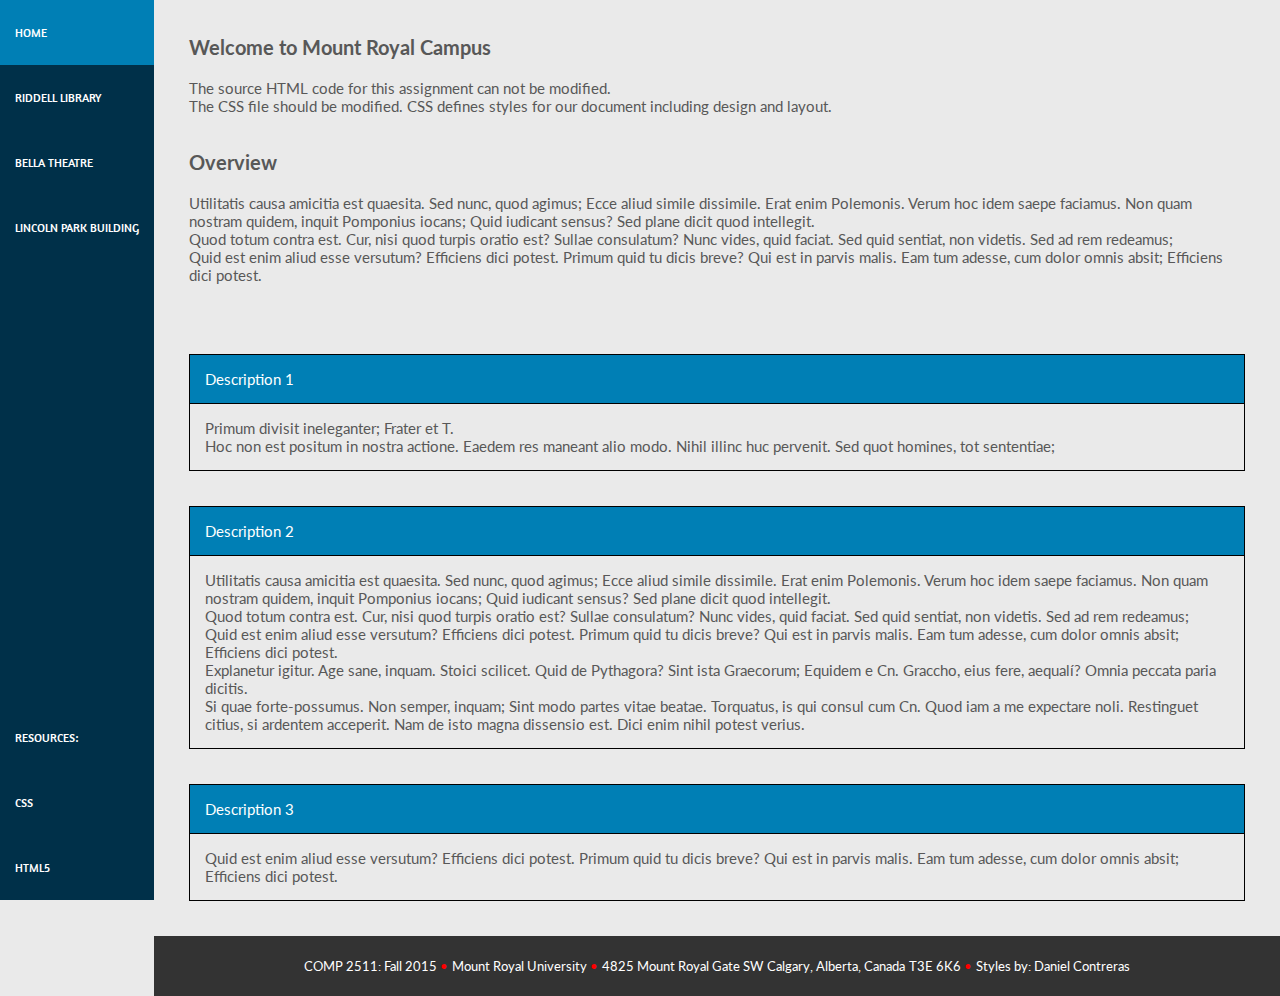
<file: index.html>
<!DOCTYPE html>
<html lang="en">

	<head>
		<meta charset="UTF-8">
		<title>COMP 2511: CSS Assignment 2</title>
		<link rel="stylesheet" href="style/style.css" />
	</head>


	<body class="index">

		<div id="container">

			<section id="intro">
				<header>
					<h1>Welcome to Mount Royal Campus</h1>
				</header>

				<div id="abstract">
					<p>
						The source HTML code for this assignment can not be modified.</p>
					<p>
						The CSS file should be modified. CSS defines styles for our document including design and layout.
					</p>
				</div>

				<div id="overview">
					<h2>Overview</h2>
					<p>Utilitatis causa amicitia est quaesita. Sed nunc, quod agimus; Ecce aliud simile dissimile. Erat enim Polemonis. Verum
						hoc idem saepe faciamus. Non quam nostram quidem, inquit Pomponius iocans; Quid iudicant sensus? Sed plane dicit quod
						intellegit. </p>
					<p>Quod totum contra est. Cur, nisi quod turpis oratio est? Sullae consulatum? Nunc vides, quid faciat. Sed quid sentiat,
						non videtis. Sed ad rem redeamus; </p>
					<p>Quid est enim aliud esse versutum? Efficiens dici potest. Primum quid tu dicis breve? Qui est in parvis malis. Eam tum
						adesse, cum dolor omnis absit; Efficiens dici potest. </p>
				</div>
			</section>

			<div id="next">
				<div id="description1">
					<h2>Description 1</h2>
					<p>Primum divisit ineleganter; Frater et T. </p>
					<p>Hoc non est positum in nostra actione. Eaedem res maneant alio modo. Nihil illinc huc pervenit. Sed quot homines, tot
						sententiae; </p>
				</div>

				<div id="description2">
					<h2>Description 2</h2>
					<p>Utilitatis causa amicitia est quaesita. Sed nunc, quod agimus; Ecce aliud simile dissimile. Erat enim Polemonis. Verum
						hoc idem saepe faciamus. Non quam nostram quidem, inquit Pomponius iocans; Quid iudicant sensus? Sed plane dicit quod
						intellegit. </p>
					<p>Quod totum contra est. Cur, nisi quod turpis oratio est? Sullae consulatum? Nunc vides, quid faciat. Sed quid sentiat,
						non videtis. Sed ad rem redeamus; </p>
					<p>Quid est enim aliud esse versutum? Efficiens dici potest. Primum quid tu dicis breve? Qui est in parvis malis. Eam tum
						adesse, cum dolor omnis absit; Efficiens dici potest. </p>
					<p>Explanetur igitur. Age sane, inquam. Stoici scilicet. Quid de Pythagora? Sint ista Graecorum; Equidem e Cn. Graccho,
						eius fere, aequalí? Omnia peccata paria dicitis. </p>
					<p>Si quae forte-possumus. Non semper, inquam; Sint modo partes vitae beatae. Torquatus, is qui consul cum Cn. Quod iam
						a me expectare noli. Restinguet citius, si ardentem acceperit. Nam de isto magna dissensio est. Dici enim nihil potest
						verius. </p>
				</div>

				<div id="description3">
					<h2>Description 3</h2>
					<p>Quid est enim aliud esse versutum? Efficiens dici potest. Primum quid tu dicis breve? Qui est in parvis malis. Eam tum
						adesse, cum dolor omnis absit; Efficiens dici potest. </p>
				</div>
			</div>


			<aside class="sidebar">

				<div id="links">
					<nav id='main-nav'>
						<ul>
							<li>
								<a href='index.html' class='selected'>Home</a>
							</li>
							<li>
								<a href='EL.html'>Riddell Library</a>
							</li>
							<li>
								<a href='Bella.html'>Bella Theatre</a>
							</li>
							<li>
								<a href='LincolnPark.html'>Lincoln Park Building</a </ul>
					</nav>
				</div>

				<div id="resources">
					<h3 id="resources-links">Resources:</h3>
					<ul>
						<li>
							<a href="http://www.w3schools.com/css/" title="Resources for CSS3">
								<abbr title="Cascading Style Sheets">CSS</abbr>
							</a>
						</li>
						<li>
							<a href="http://www.w3schools.com/html/" title="Resources for HTML5">
								<abbr title="Hypertext Markup Language">HTML5</abbr>
							</a>
						</li>
					</ul>
				</div>
			</aside>

		</div>
		<footer>
			<div>This is where the footer should go &lt;-- I sure hope nobody sees this thanks to stylesheetss </div>

			<address>
				<div>COMP 2511: Fall 2015</div>
				<div>Mount Royal University</div>
				<div>4825 Mount Royal Gate SW</div>
				<div>Calgary, Alberta, Canada</div>
				<div>T3E 6K6</div>
			</address>

		</footer>


	</body>

</html>
</file>
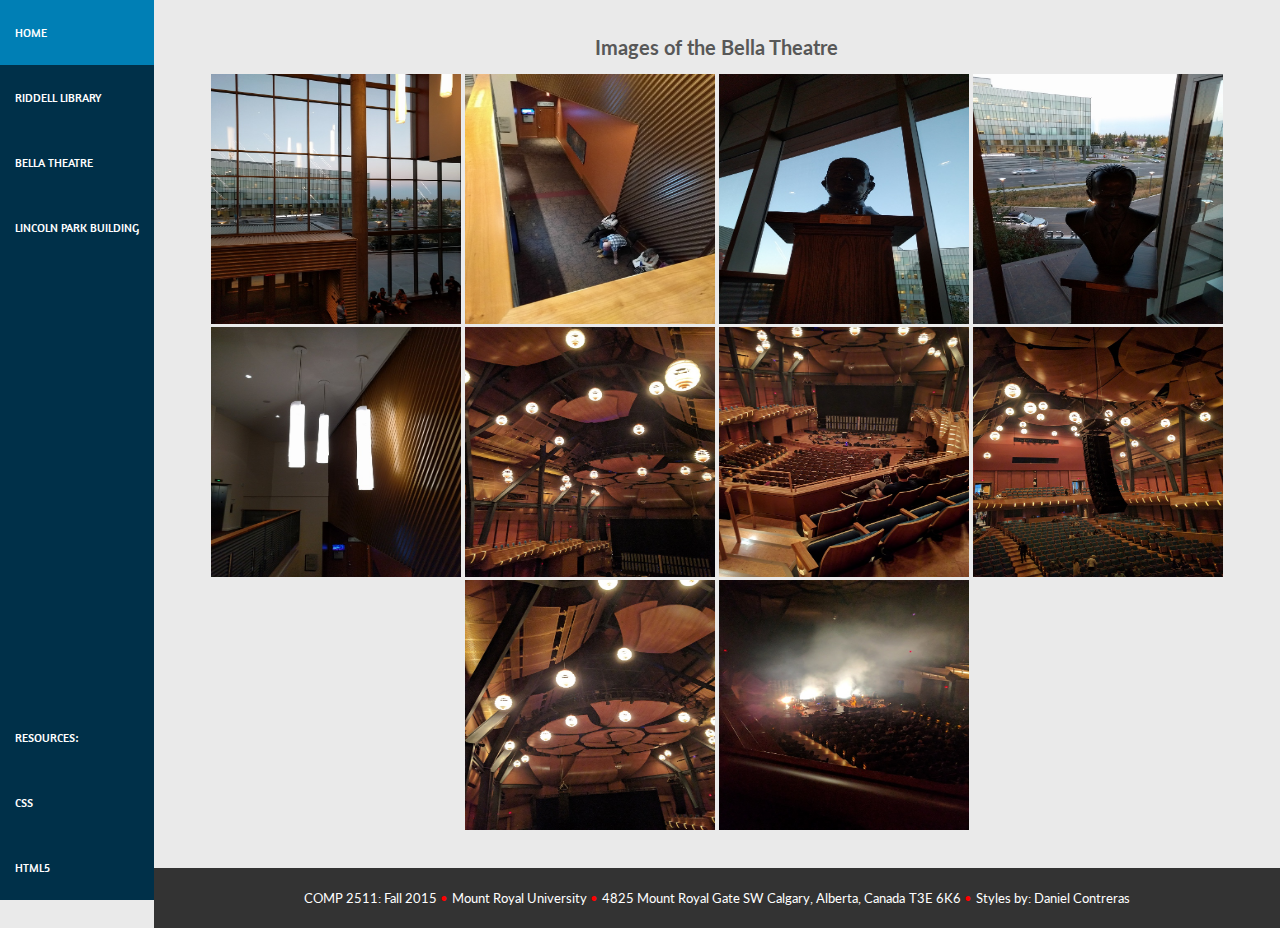
<file: Bella.html>
﻿<!DOCTYPE html>
<html lang="en">
  <head>
    <meta charset="UTF-8" />
    <title>COMP 2511: CSS Assignment 2</title>
    <link rel="stylesheet" href="style/style.css" />
  </head>

  <body class="bella">
    <div id="container">
      <section id="intro">
        <header>
          <h1>Welcome to Mount Royal Campus</h1>
        </header>

        <div id="abstract">
          <p>The source HTML code for this assignment can not be modified.</p>
          <p>
            The CSS file should be modified. CSS defines styles for our document
            including design and layout.
          </p>
        </div>

        <div id="overview">
          <h2>Overview</h2>
          <p>
            Utilitatis causa amicitia est quaesita. Sed nunc, quod agimus; Ecce
            aliud simile dissimile. Erat enim Polemonis. Verum hoc idem saepe
            faciamus. Non quam nostram quidem, inquit Pomponius iocans; Quid
            iudicant sensus? Sed plane dicit quod intellegit.
          </p>
          <p>
            Quod totum contra est. Cur, nisi quod turpis oratio est? Sullae
            consulatum? Nunc vides, quid faciat. Sed quid sentiat, non videtis.
            Sed ad rem redeamus;
          </p>
          <p>
            Quid est enim aliud esse versutum? Efficiens dici potest. Primum
            quid tu dicis breve? Qui est in parvis malis. Eam tum adesse, cum
            dolor omnis absit; Efficiens dici potest.
          </p>
        </div>
      </section>

      <div id="next">
        <div id="description1">
          <h2>Description 1</h2>
          <p>Primum divisit ineleganter; Frater et T.</p>
          <p>
            Hoc non est positum in nostra actione. Eaedem res maneant alio modo.
            Nihil illinc huc pervenit. Sed quot homines, tot sententiae;
          </p>
        </div>

        <div id="description2">
          <h2>Description 2</h2>
          <p>
            Utilitatis causa amicitia est quaesita. Sed nunc, quod agimus; Ecce
            aliud simile dissimile. Erat enim Polemonis. Verum hoc idem saepe
            faciamus. Non quam nostram quidem, inquit Pomponius iocans; Quid
            iudicant sensus? Sed plane dicit quod intellegit.
          </p>
          <p>
            Quod totum contra est. Cur, nisi quod turpis oratio est? Sullae
            consulatum? Nunc vides, quid faciat. Sed quid sentiat, non videtis.
            Sed ad rem redeamus;
          </p>
          <p>
            Quid est enim aliud esse versutum? Efficiens dici potest. Primum
            quid tu dicis breve? Qui est in parvis malis. Eam tum adesse, cum
            dolor omnis absit; Efficiens dici potest.
          </p>
          <p>
            Explanetur igitur. Age sane, inquam. Stoici scilicet. Quid de
            Pythagora? Sint ista Graecorum; Equidem e Cn. Graccho, eius fere,
            aequalí? Omnia peccata paria dicitis.
          </p>
          <p>
            Si quae forte-possumus. Non semper, inquam; Sint modo partes vitae
            beatae. Torquatus, is qui consul cum Cn. Quod iam a me expectare
            noli. Restinguet citius, si ardentem acceperit. Nam de isto magna
            dissensio est. Dici enim nihil potest verius.
          </p>
        </div>

        <div id="description3">
          <h2>Description 3</h2>
          <p>
            Quid est enim aliud esse versutum? Efficiens dici potest. Primum
            quid tu dicis breve? Qui est in parvis malis. Eam tum adesse, cum
            dolor omnis absit; Efficiens dici potest.
          </p>
        </div>
      </div>

      <aside class="sidebar">
        <div id="links">
          <nav id="main-nav">
            <ul>
              <li><a href="index.html">Home</a></li>
              <li><a href="EL.html">Riddell Library</a></li>
              <li><a href="Bella.html" class="selected">Bella Theatre</a></li>
              <li><a href="LincolnPark.html">Lincoln Park Building</a></li>
            </ul>
          </nav>
        </div>

        <div id="resources">
          <h3 id="resources-links">Resources:</h3>
          <ul>
            <li>
              <a
                href="http://www.w3schools.com/css/"
                title="Resources for CSS3"
              >
                <abbr title="Cascading Style Sheets">CSS</abbr>
              </a>
            </li>
            <li>
              <a
                href="http://www.w3schools.com/html/"
                title="Resources for HTML5"
              >
                <abbr title="Hypertext Markup Language">HTML5</abbr>
              </a>
            </li>
          </ul>
        </div>
      </aside>

      <article>
        <h2>Images of the Bella Theatre</h2>
        <ul>
          <li><img src="Images/Bella/img1.jpg" /></li>
          <li><img src="Images/Bella/img2.jpg" /></li>
          <li><img src="Images/Bella/img3.jpg" /></li>
          <li><img src="Images/Bella/img4.jpg" /></li>
          <li><img src="Images/Bella/img5.jpg" /></li>
          <li><img src="Images/Bella/img6.jpg" /></li>
          <li><img src="Images/Bella/img7.jpg" /></li>
          <li><img src="Images/Bella/img8.jpg" /></li>
          <li><img src="Images/Bella/img9.jpg" /></li>
          <li><img src="Images/Bella/img10.jpg" /></li>
        </ul>
      </article>
    </div>
    <footer>
      <div>
        This is where the footer should go &lt;-- I sure hope nobody sees this
        thanks to stylesheetss
      </div>

      <address>
        <div>COMP 2511: Fall 2015</div>
        <div>Mount Royal University</div>
        <div>4825 Mount Royal Gate SW</div>
        <div>Calgary, Alberta, Canada</div>
        <div>T3E 6K6</div>
      </address>
    </footer>
  </body>
</html>
</file>
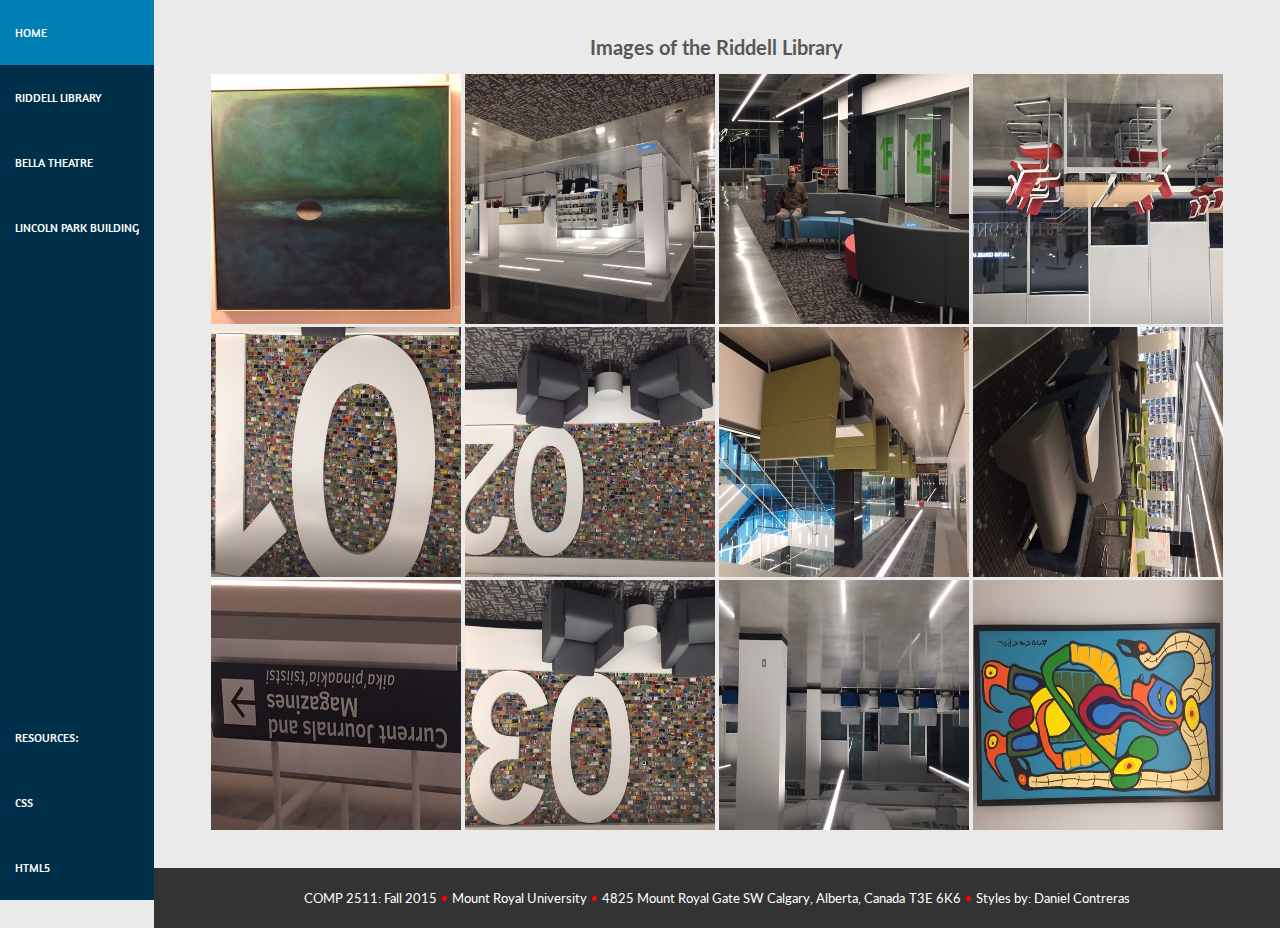
<file: EL.html>
﻿<!DOCTYPE html>
<html lang="en">
  <head>
    <meta charset="UTF-8" />
    <title>COMP 2511: CSS Assignment 2</title>
    <link rel="stylesheet" href="style/style.css" />
  </head>

  <body class="library">
    <div id="container">
      <section id="intro">
        <header>
          <h1>Welcome to Mount Royal Campus</h1>
        </header>

        <div id="abstract">
          <p>The source HTML code for this assignment can not be modified.</p>
          <p>
            The CSS file should be modified. CSS defines styles for our document
            including design and layout.
          </p>
        </div>

        <div id="overview">
          <h2>Overview</h2>
          <p>
            Utilitatis causa amicitia est quaesita. Sed nunc, quod agimus; Ecce
            aliud simile dissimile. Erat enim Polemonis. Verum hoc idem saepe
            faciamus. Non quam nostram quidem, inquit Pomponius iocans; Quid
            iudicant sensus? Sed plane dicit quod intellegit.
          </p>
          <p>
            Quod totum contra est. Cur, nisi quod turpis oratio est? Sullae
            consulatum? Nunc vides, quid faciat. Sed quid sentiat, non videtis.
            Sed ad rem redeamus;
          </p>
          <p>
            Quid est enim aliud esse versutum? Efficiens dici potest. Primum
            quid tu dicis breve? Qui est in parvis malis. Eam tum adesse, cum
            dolor omnis absit; Efficiens dici potest.
          </p>
        </div>
      </section>

      <div id="next">
        <div id="description1">
          <h2>Description 1</h2>
          <p>Primum divisit ineleganter; Frater et T.</p>
          <p>
            Hoc non est positum in nostra actione. Eaedem res maneant alio modo.
            Nihil illinc huc pervenit. Sed quot homines, tot sententiae;
          </p>
        </div>

        <div id="description2">
          <h2>Description 2</h2>
          <p>
            Utilitatis causa amicitia est quaesita. Sed nunc, quod agimus; Ecce
            aliud simile dissimile. Erat enim Polemonis. Verum hoc idem saepe
            faciamus. Non quam nostram quidem, inquit Pomponius iocans; Quid
            iudicant sensus? Sed plane dicit quod intellegit.
          </p>
          <p>
            Quod totum contra est. Cur, nisi quod turpis oratio est? Sullae
            consulatum? Nunc vides, quid faciat. Sed quid sentiat, non videtis.
            Sed ad rem redeamus;
          </p>
          <p>
            Quid est enim aliud esse versutum? Efficiens dici potest. Primum
            quid tu dicis breve? Qui est in parvis malis. Eam tum adesse, cum
            dolor omnis absit; Efficiens dici potest.
          </p>
          <p>
            Explanetur igitur. Age sane, inquam. Stoici scilicet. Quid de
            Pythagora? Sint ista Graecorum; Equidem e Cn. Graccho, eius fere,
            aequalí? Omnia peccata paria dicitis.
          </p>
          <p>
            Si quae forte-possumus. Non semper, inquam; Sint modo partes vitae
            beatae. Torquatus, is qui consul cum Cn. Quod iam a me expectare
            noli. Restinguet citius, si ardentem acceperit. Nam de isto magna
            dissensio est. Dici enim nihil potest verius.
          </p>
        </div>

        <div id="description3">
          <h2>Description 3</h2>
          <p>
            Quid est enim aliud esse versutum? Efficiens dici potest. Primum
            quid tu dicis breve? Qui est in parvis malis. Eam tum adesse, cum
            dolor omnis absit; Efficiens dici potest.
          </p>
        </div>
      </div>

      <aside class="sidebar">
        <div id="links">
          <nav id="main-nav">
            <ul>
              <li><a href="index.html">Home</a></li>
              <li><a href="EL.html" class="selected">Riddell Library</a></li>
              <li><a href="Bella.html">Bella Theatre</a></li>
              <li><a href="LincolnPark.html">Lincoln Park Building</a></li>
            </ul>
          </nav>
        </div>

        <div id="resources">
          <h3 id="resources-links">Resources:</h3>
          <ul>
            <li>
              <a
                href="http://www.w3schools.com/css/"
                title="Resources for CSS3"
              >
                <abbr title="Cascading Style Sheets">CSS</abbr>
              </a>
            </li>
            <li>
              <a
                href="http://www.w3schools.com/html/"
                title="Resources for HTML5"
              >
                <abbr title="Hypertext Markup Language">HTML5</abbr>
              </a>
            </li>
          </ul>
        </div>
      </aside>

      <article>
        <h2>Images of the Riddell Library</h2>
        <ul>
          <li><img src="Images/EL/img1.jpg" /></li>
          <li><img src="Images/EL/img2.jpg" /></li>
          <li><img src="Images/EL/img3.jpg" /></li>
          <li><img src="Images/EL/img4.jpg" /></li>
          <li><img src="Images/EL/img5.jpg" /></li>
          <li><img src="Images/EL/img6.jpg" /></li>
          <li><img src="Images/EL/img7.jpg" /></li>
          <li><img src="Images/EL/img8.jpg" /></li>
          <li><img src="Images/EL/img9.jpg" /></li>
          <li><img src="Images/EL/img10.jpg" /></li>
          <li><img src="Images/EL/img11.jpg" /></li>
          <li><img src="Images/EL/img12.jpg" /></li>
        </ul>
      </article>
    </div>
    <footer>
      <div>
        This is where the footer should go &lt;-- I sure hope nobody sees this
        thanks to stylesheetss
      </div>

      <address>
        <div>COMP 2511: Fall 2015</div>
        <div>Mount Royal University</div>
        <div>4825 Mount Royal Gate SW</div>
        <div>Calgary, Alberta, Canada</div>
        <div>T3E 6K6</div>
      </address>
    </footer>
  </body>
</html>
</file>
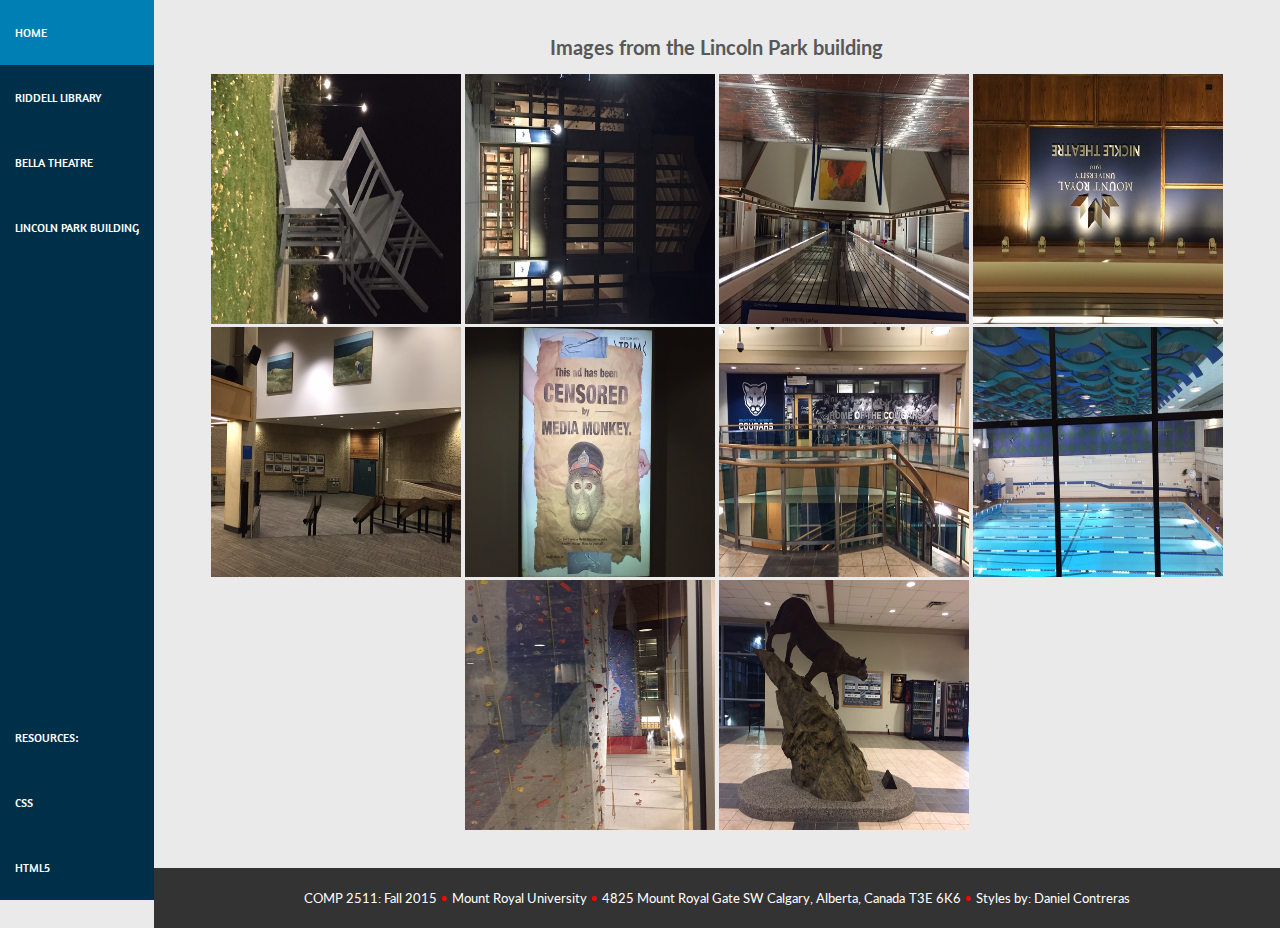
<file: LincolnPark.html>
<!DOCTYPE html>
<html lang="en">
  <head>
    <meta charset="UTF-8" />
    <title>COMP 2511: CSS Assignment 2</title>
    <link rel="stylesheet" href="style/style.css" />
  </head>

  <body class="lincolnPark">
    <div id="container">
      <section id="intro">
        <header>
          <h1>Welcome to Mount Royal Campus</h1>
        </header>

        <div id="abstract">
          <p>The source HTML code for this assignment can not be modified.</p>
          <p>
            The CSS file should be modified. CSS defines styles for our document
            including design and layout.
          </p>
        </div>

        <div id="overview">
          <h2>Overview</h2>
          <p>
            Utilitatis causa amicitia est quaesita. Sed nunc, quod agimus; Ecce
            aliud simile dissimile. Erat enim Polemonis. Verum hoc idem saepe
            faciamus. Non quam nostram quidem, inquit Pomponius iocans; Quid
            iudicant sensus? Sed plane dicit quod intellegit.
          </p>
          <p>
            Quod totum contra est. Cur, nisi quod turpis oratio est? Sullae
            consulatum? Nunc vides, quid faciat. Sed quid sentiat, non videtis.
            Sed ad rem redeamus;
          </p>
          <p>
            Quid est enim aliud esse versutum? Efficiens dici potest. Primum
            quid tu dicis breve? Qui est in parvis malis. Eam tum adesse, cum
            dolor omnis absit; Efficiens dici potest.
          </p>
        </div>
      </section>

      <div id="next">
        <div id="description1">
          <h2>Description 1</h2>
          <p>Primum divisit ineleganter; Frater et T.</p>
          <p>
            Hoc non est positum in nostra actione. Eaedem res maneant alio modo.
            Nihil illinc huc pervenit. Sed quot homines, tot sententiae;
          </p>
        </div>

        <div id="description2">
          <h2>Description 2</h2>
          <p>
            Utilitatis causa amicitia est quaesita. Sed nunc, quod agimus; Ecce
            aliud simile dissimile. Erat enim Polemonis. Verum hoc idem saepe
            faciamus. Non quam nostram quidem, inquit Pomponius iocans; Quid
            iudicant sensus? Sed plane dicit quod intellegit.
          </p>
          <p>
            Quod totum contra est. Cur, nisi quod turpis oratio est? Sullae
            consulatum? Nunc vides, quid faciat. Sed quid sentiat, non videtis.
            Sed ad rem redeamus;
          </p>
          <p>
            Quid est enim aliud esse versutum? Efficiens dici potest. Primum
            quid tu dicis breve? Qui est in parvis malis. Eam tum adesse, cum
            dolor omnis absit; Efficiens dici potest.
          </p>
          <p>
            Explanetur igitur. Age sane, inquam. Stoici scilicet. Quid de
            Pythagora? Sint ista Graecorum; Equidem e Cn. Graccho, eius fere,
            aequalí? Omnia peccata paria dicitis.
          </p>
          <p>
            Si quae forte-possumus. Non semper, inquam; Sint modo partes vitae
            beatae. Torquatus, is qui consul cum Cn. Quod iam a me expectare
            noli. Restinguet citius, si ardentem acceperit. Nam de isto magna
            dissensio est. Dici enim nihil potest verius.
          </p>
        </div>

        <div id="description3">
          <h2>Description 3</h2>
          <p>
            Quid est enim aliud esse versutum? Efficiens dici potest. Primum
            quid tu dicis breve? Qui est in parvis malis. Eam tum adesse, cum
            dolor omnis absit; Efficiens dici potest.
          </p>
        </div>
      </div>

      <aside class="sidebar">
        <div id="links">
          <nav id="main-nav">
            <ul>
              <li><a href="index.html">Home</a></li>
              <li><a href="EL.html">Riddell Library</a></li>
              <li><a href="Bella.html">Bella Theatre</a></li>
              <li>
                <a href="LincolnPark.html" class="selected"
                  >Lincoln Park Building</a
                >
              </li>
            </ul>
          </nav>
        </div>

        <div id="resources">
          <h3 id="resources-links">Resources:</h3>
          <ul>
            <li>
              <a
                href="http://www.w3schools.com/css/"
                title="Resources for CSS3"
              >
                <abbr title="Cascading Style Sheets">CSS</abbr>
              </a>
            </li>
            <li>
              <a
                href="http://www.w3schools.com/html/"
                title="Resources for HTML5"
              >
                <abbr title="Hypertext Markup Language">HTML5</abbr>
              </a>
            </li>
          </ul>
        </div>
      </aside>

      <article>
        <h2>Images from the Lincoln Park building</h2>
        <ul>
          <li><img src="Images/LP/img1.jpg" /></li>
          <li><img src="Images/LP/img2.jpg" /></li>
          <li><img src="Images/LP/img3.jpg" /></li>
          <li><img src="Images/LP/img4.jpg" /></li>
          <li><img src="Images/LP/img5.jpg" /></li>
          <li><img src="Images/LP/img6.jpg" /></li>
          <li><img src="Images/LP/img7.jpg" /></li>
          <li><img src="Images/LP/img8.jpg" /></li>
          <li><img src="Images/LP/img9.jpg" /></li>
          <li><img src="Images/LP/img10.jpg" /></li>
        </ul>
      </article>
    </div>
    <footer>
      <div>
        This is where the footer should go &lt;-- I sure hope nobody sees this
        thanks to stylesheetss
      </div>

      <address>
        <div>COMP 2511: Fall 2015</div>
        <div>Mount Royal University</div>
        <div>4825 Mount Royal Gate SW</div>
        <div>Calgary, Alberta, Canada</div>
        <div>T3E 6K6</div>
      </address>
    </footer>
  </body>
</html>
</file>
<file: style/style.css>
/** 
 * Author: 		Daniel Contreras
 * Course: 		COMP 2511
 * Assignment: 	2
 */

@import url('https://fonts.googleapis.com/css?family=Droid+Sans|Lato|Amaranth');

/**
 * Resets tall styles to nothing. Leave this in your file.
 */
html, body, div, span, article, header, footer, nav,
h1, h2, h3, h4, h5, h6, p, ul, li, abbr, address {
	margin: 0;
	padding: 0;
	border: 0;
	font-size: 100%;
	font: inherit;
	vertical-align: baseline;
}

/**
  * Sets font being used and ensures that scrolling is
  * allowable on all pages (otherwise margins were changing).
  */
html,
body {
	font-family: 'Lato', 'Droid Sans', Helvetica, Arial, sans-serif;
	font-size: 15px;
	background-color: #EAEAEA;
	color: #585858;
}

/**
 * Makes the entire container a flexbox with a column layout
 */
#container {
	display: flex;
	flex-direction: column;
}

/**
 * Sets most of the defaults for the sidebar like, display type,
 * fonts, sizing, and colors.
 * 
 */
.sidebar {
	display: flex;
	position: fixed;
	order: 1;
	top: 0;
	height: 100%;
	width: 12%;
	flex-direction: column;
	justify-content: space-between;
	background-color: #003049;
	color: white;
	font-family: "Amaranth";
	text-transform: uppercase;
	font-size: 12px;
}

/**
 * Provides the order and marginal spacing for the intro section
 */
#intro {
	order: 2;
	margin-left: 12%;
}

/**
 * Provides the order and marginal spacing the next section
 */
#next {
	order: 3;
	margin-left: 12%;
}

/**
 * sets the display to a flexbox and centers all footer content
 * and sets fonts, colors.
 */
footer {
	display: flex;
	justify-content: center;
	align-items: center;
	order: 5;
	height: 60px;
	margin-left: 12%;
	background-color: #333333;
	font-family: 'Lato', 'Droid Sans', Helvetica, Arial, sans-serif;
	color: #ffffff;
	font-size: 13px;
}


/**
  * Gives the sidebar a attributes custom styling.
  */
.sidebar a {
	color: #ffffff;
	text-decoration: none;
}

/**
 * Gives the hover attribute custom coloring.
 */
.sidebar li:hover {
	background-color: #007fb5;
}

/**
 * Forces visited links to be the same color as they would
 * otherwise be.
 */
.sidebar a:visited {
	color: white;
}

/**
 * Styling for hover attribute on visited links.
 */
a:visited:hover {
	border: 1px solid #007fb5;
}

/**
  * Custom effect for when the link is pressed. 
  */
.sidebar a:active {
	top: 1px;
}

/**
  * Gives the "Rescoures:" string padding to match the 
  * rest of the menue.
  */
#resources h3 {
	padding: 0 0 25px 15px;
}

/**
  * the headers in the intro section are given a font size
  * and padding to show that they are not part of the paragraphs.
  */
#intro h1,
#intro h2 {
	font-size: 20px;
	padding-bottom: 20px;
	font-weight: bold;
}

/**
  * Gives a margin to the content of the next to make it look nicer.
  * Also gives a border for desired look/feel.
  */
#next div {
	margin: 35px;
	border: 1px solid black;
}

/**
  * Gives padding to h2 and p tags to give a less-cluttered look.
  */
#next h2,
#next p {
	padding: 0 15px 0 15px;
}

/**
  * All the first paragraphs are going to get a 15px padding-top.
  */
#description1 p:first-of-type,
#description2 p:first-of-type,
#description3 p:first-of-type {
	padding-top: 15px;
}

/**
  * All the last paragraphs are going to get a 15px padding-top.
  */
#description1 p:last-of-type,
#description2 p:last-of-type,
#description3 p:last-of-type {
	padding-bottom: 15px;
}

/**
  * All headers in the descriptions get custom coloring and padding
  */
#description1 h2,
#description2 h2,
#description3 h2 {
	background-color: #007fb5;
	color: white;
	border-bottom: 1px solid black;
	padding: 15px 15px 15px 15px;
}

/**
 * Provides the order and marginal spacing for the article, 
 * also centers all the content
 */
 article {
	text-align: center;
	order: 4;
	margin: 35px 0 35px 12%;
}

/**
  * Stlying for the H2 on the article.
  */
article h2 {
	margin-bottom: 15px;
	font-weight: bold;
	font-size: 20px;
}

/**
 * Remove the list default stylings and set the display 
 * to inline-block
 */
article li {
	list-style: none;
	display: inline-block;
}

/**
 * Remove the intro and next section from each page so that only
 * home has it.
 */
.library #intro,
.library #next,
.bella #intro,
.bella #next,
.lincolnPark #intro,
.lincolnPark #next {
	display: none;
}


/**************************************
 * General stylings
 **************************************/

/**
 * Sets a standard size for all images.
 */
img {
	width: 250px;
	height: 250px;
}

/**
 * Gives the header the necessary margins
 */
#intro header {
	margin: 35px 0 0 35px;
}

/**
 * Gives the overview ID the approriate margins
 */
#overview {
	margin: 35px;
}

/**
 * Gives the abstract ID the approriate margins
 */
#abstract {
	margin: 0 35px 0 35px;
}

/**
  * Removes the styling of the abbr
  */
abbr[title] {
	text-decoration: none;
}

/**
  * Removes this div
  */
footer>div {
	display: none;
}

/**
  * Inserts custom string after the address element.
  */
footer address:after {
	content: "Styles by: Daniel Contreras";
}

/** 
 * Center the address contents horizontally and vertically
 */
footer address {
	display: flex;
	flex-flow: row;
	justify-content: center;
}

/** 
 * Places a special symbol to separate some information 
 */
footer address div:first-of-type:after,
footer address div:nth-child(5):after,
footer address div:nth-child(2):after {
	content: " \2022";
	color: red;
}

/** 
 * Provides some margin space for footer objects
 */
footer div {
	margin-right: 4px;
}

/**
  * Gives a relative position to allow for the top attribute to 
  * change. This is done for an effect when the link is clicked. 
  * Also gives custom styling to all a attributes.
  */
a {
	position: relative;
	display: list-item;
	padding: 25px 0 25px 15px;
}

/**
 * removes all list stlying on the page.
 */
li {
	list-style: none;
}
</file>
